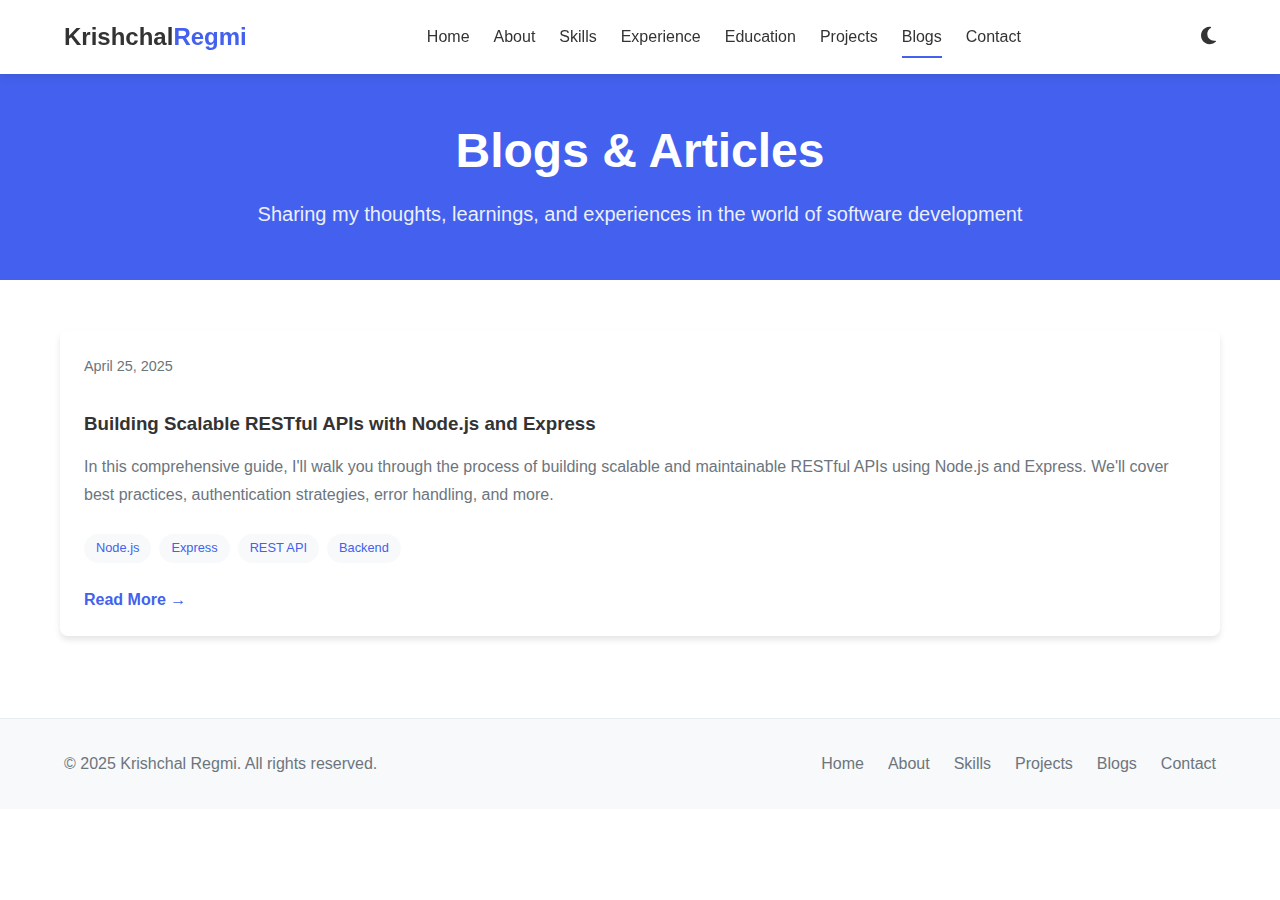
<file: blogs.html>
<!DOCTYPE html>
<html lang="en">
<head>
    <meta charset="UTF-8">
    <meta name="viewport" content="width=device-width, initial-scale=1.0">
    <title>Krishchal Regmi - Blogs</title>
    <meta name="description" content="Blogs by Krishchal Regmi, Full Stack Developer with expertise in MERN stack">
    <link rel="stylesheet" href="assets/css/styles.css">
    <link rel="stylesheet" href="assets/css/animations.css">
    <link rel="stylesheet" href="assets/css/responsive.css">
    <link rel="stylesheet" href="https://cdnjs.cloudflare.com/ajax/libs/font-awesome/6.4.0/css/all.min.css">
    <style>
        /* Additional Blog Page Specific Styles */
        .blog-header {
            padding: 120px 0 50px;
            background-color: var(--primary-color);
            color: white;
            text-align: center;
        }
        
        .blog-title {
            font-size: 3rem;
            margin-bottom: 1rem;
        }
        
        .blog-subtitle {
            font-size: 1.25rem;
            max-width: 800px;
            margin: 0 auto;
            opacity: 0.9;
        }
        
        .blogs-container {
            max-width: 1200px;
            margin: 0 auto;
            padding: 50px 20px;
        }
        
        .blog-card {
            background-color: var(--background-color);
            border-radius: var(--border-radius-md);
            box-shadow: var(--card-shadow);
            overflow: hidden;
            margin-bottom: 2rem;
            transition: all var(--transition-speed) var(--transition-timing);
        }
        
        .blog-card:hover {
            transform: translateY(-5px);
            box-shadow: 0 12px 20px rgba(0, 0, 0, 0.1);
        }
        
        .blog-image {
            width: 100%;
            height: 250px;
            background-color: var(--secondary-background);
            display: flex;
            align-items: center;
            justify-content: center;
            overflow: hidden;
        }
        
        .blog-image img {
            width: 100%;
            height: 100%;
            object-fit: cover;
        }
        
        .blog-content {
            padding: 1.5rem;
        }
        
        .blog-date {
            font-size: 0.9rem;
            color: var(--secondary-text-color);
            margin-bottom: 0.5rem;
        }
        
        .blog-card h3 {
            margin-bottom: 1rem;
            color: var(--text-color);
        }
        
        .blog-excerpt {
            color: var(--secondary-text-color);
            margin-bottom: 1.5rem;
            line-height: 1.6;
        }
        
        .blog-tags {
            display: flex;
            flex-wrap: wrap;
            gap: 0.5rem;
            margin-bottom: 1.5rem;
        }
        
        .blog-tag {
            background-color: var(--secondary-background);
            color: var(--primary-color);
            padding: 0.25rem 0.75rem;
            border-radius: 50px;
            font-size: 0.8rem;
        }
        
        .read-more {
            display: inline-block;
            color: var(--primary-color);
            font-weight: 600;
            position: relative;
            transition: all var(--transition-speed) var(--transition-timing);
        }
        
        .read-more::after {
            content: '';
            position: absolute;
            bottom: -2px;
            left: 0;
            width: 100%;
            height: 2px;
            background-color: var(--primary-color);
            transform: scaleX(0);
            transform-origin: right;
            transition: transform var(--transition-speed) var(--transition-timing);
        }
        
        .read-more:hover {
            color: var(--secondary-color);
        }
        
        .read-more:hover::after {
            transform: scaleX(1);
            transform-origin: left;
            background-color: var(--secondary-color);
        }
        
        .full-blog {
            max-width: 800px;
            margin: 0 auto;
            padding: 2rem;
            background-color: var(--background-color);
            border-radius: var(--border-radius-md);
            box-shadow: var(--card-shadow);
        }
        
        .full-blog h1 {
            margin-bottom: 1rem;
        }
        
        .blog-meta {
            display: flex;
            align-items: center;
            gap: 1rem;
            margin-bottom: 2rem;
            color: var(--secondary-text-color);
        }
        
        .blog-author {
            display: flex;
            align-items: center;
            gap: 0.5rem;
        }
        
        .author-avatar {
            width: 40px;
            height: 40px;
            border-radius: 50%;
            overflow: hidden;
        }
        
        .author-avatar img {
            width: 100%;
            height: 100%;
            object-fit: cover;
        }
        
        .blog-content p {
            margin-bottom: 1.5rem;
            line-height: 1.8;
        }
        
        .blog-content h2, .blog-content h3 {
            margin-top: 2rem;
            margin-bottom: 1rem;
        }
        
        .blog-content ul, .blog-content ol {
            margin-bottom: 1.5rem;
            padding-left: 1.5rem;
        }
        
        .blog-content li {
            margin-bottom: 0.5rem;
        }
        
        .blog-content blockquote {
            border-left: 4px solid var(--primary-color);
            padding-left: 1rem;
            margin-left: 0;
            margin-right: 0;
            margin-bottom: 1.5rem;
            font-style: italic;
            color: var(--secondary-text-color);
        }
        
        .blog-content img {
            max-width: 100%;
            height: auto;
            margin: 1.5rem 0;
            border-radius: var(--border-radius-md);
        }
        
        .blog-content code {
            background-color: var(--secondary-background);
            padding: 0.2rem 0.4rem;
            border-radius: var(--border-radius-sm);
            font-family: monospace;
        }
        
        .blog-content pre {
            background-color: var(--secondary-background);
            padding: 1rem;
            border-radius: var(--border-radius-md);
            overflow-x: auto;
            margin-bottom: 1.5rem;
            position: relative;
        }
        
        .blog-content pre code {
            background-color: transparent;
            padding: 0;
        }
        
        .copy-button {
            position: absolute;
            top: 0.5rem;
            right: 0.5rem;
            background-color: var(--primary-color);
            color: white;
            border: none;
            border-radius: var(--border-radius-sm);
            padding: 0.25rem 0.5rem;
            font-size: 0.75rem;
            cursor: pointer;
            opacity: 0.7;
            transition: opacity 0.3s ease;
        }
        
        .copy-button:hover {
            opacity: 1;
        }
        
        .code-container {
            position: relative;
        }
        
        .back-to-blogs {
            display: inline-block;
            margin-top: 2rem;
            color: var(--primary-color);
            font-weight: 600;
        }
        
        .back-to-blogs i {
            margin-right: 0.5rem;
        }
    </style>
</head>
<body class="light-mode">
    <header>
        <nav class="navbar">
            <div class="logo">
                <h1>Krishchal<span class="accent">Regmi</span></h1>
            </div>
            <div class="nav-links">
                <a href="index.html#home" class="nav-link">Home</a>
                <a href="index.html#about" class="nav-link">About</a>
                <a href="index.html#skills" class="nav-link">Skills</a>
                <a href="index.html#experience" class="nav-link">Experience</a>
                <a href="index.html#education" class="nav-link">Education</a>
                <a href="index.html#projects" class="nav-link">Projects</a>
                <a href="blogs.html" class="nav-link active">Blogs</a>
                <a href="index.html#contact" class="nav-link">Contact</a>
            </div>
            <div class="theme-toggle">
                <button id="theme-toggle-btn" aria-label="Toggle dark/light mode">
                    <i class="fas fa-moon"></i>
                </button>
            </div>
            <div class="menu-toggle">
                <button id="menu-toggle-btn" aria-label="Toggle navigation menu">
                    <i class="fas fa-bars"></i>
                </button>
            </div>
        </nav>
    </header>

    <main>
        <section class="blog-header">
            <div class="container">
                <h1 class="blog-title">Blogs & Articles</h1>
                <p class="blog-subtitle">Sharing my thoughts, learnings, and experiences in the world of software development</p>
            </div>
        </section>

        <section class="blogs-container">
            <!-- Blog Post -->
            <div class="blog-card">
                <div class="blog-content">
                    <p class="blog-date">April 25, 2025</p>
                    <h3>Building Scalable RESTful APIs with Node.js and Express</h3>
                    <p class="blog-excerpt">In this comprehensive guide, I'll walk you through the process of building scalable and maintainable RESTful APIs using Node.js and Express. We'll cover best practices, authentication strategies, error handling, and more.</p>
                    <div class="blog-tags">
                        <span class="blog-tag">Node.js</span>
                        <span class="blog-tag">Express</span>
                        <span class="blog-tag">REST API</span>
                        <span class="blog-tag">Backend</span>
                    </div>
                    <a href="#full-blog" class="read-more" onclick="showFullBlog()">Read More →</a>
                </div>
            </div>

            <!-- Full Blog Content (Hidden by default) -->
            <div id="full-blog" class="full-blog" style="display: none;">
                <h1>Building Scalable RESTful APIs with Node.js and Express</h1>
                <div class="blog-meta">
                    <div class="blog-author">
                        <div class="author-avatar">
                            <img src="assets/images/profile.jpg" alt="Krishchal Regmi">
                        </div>
                        <span>Krishchal Regmi</span>
                    </div>
                    <span>|</span>
                    <span>April 25, 2025</span>
                </div>
                
                <div class="blog-content">
                    <p>RESTful APIs are the backbone of modern web applications, enabling seamless communication between frontend and backend systems. In this article, I'll share my experience building robust and scalable APIs using Node.js and Express.</p>
                    
                    <h2>Getting Started with Express</h2>
                    <p>Express is a minimal and flexible Node.js web application framework that provides a robust set of features for web and mobile applications. Setting up a basic Express server is straightforward:</p>
                    
                    <pre><code>const express = require('express');
const app = express();
const PORT = process.env.PORT || 5000;

app.use(express.json());

app.get('/', (req, res) => {
  res.send('Hello World!');
});

app.listen(PORT, () => {
  console.log(`Server running on port ${PORT}`);
});</code></pre>
                    
                    <h2>Structuring Your API</h2>
                    <p>As your API grows, organization becomes crucial. I recommend using a modular approach with separate files for routes, controllers, models, and middleware:</p>
                    
                    <pre><code>project/
  ├── config/
  ├── controllers/
  ├── models/
  ├── routes/
  ├── middleware/
  ├── utils/
  ├── app.js
  └── server.js</code></pre>
                    
                    <h2>Authentication and Authorization</h2>
                    <p>Security is paramount when building APIs. Implementing JWT (JSON Web Tokens) for authentication provides a stateless and secure way to authenticate users:</p>
                    
                    <pre><code>const jwt = require('jsonwebtoken');

// Generate token
const generateToken = (user) => {
  return jwt.sign(
    { id: user.id, email: user.email },
    process.env.JWT_SECRET,
    { expiresIn: '30d' }
  );
};

// Auth middleware
const protect = async (req, res, next) => {
  let token;
  
  if (req.headers.authorization && 
      req.headers.authorization.startsWith('Bearer')) {
    try {
      token = req.headers.authorization.split(' ')[1];
      const decoded = jwt.verify(token, process.env.JWT_SECRET);
      req.user = await User.findById(decoded.id).select('-password');
      next();
    } catch (error) {
      res.status(401).json({ message: 'Not authorized' });
    }
  }
  
  if (!token) {
    res.status(401).json({ message: 'Not authorized, no token' });
  }
};</code></pre>
                    
                    <h2>Error Handling</h2>
                    <p>Proper error handling ensures your API remains robust even when things go wrong. I create a centralized error handler middleware:</p>
                    
                    <pre><code>// Custom error class
class AppError extends Error {
  constructor(message, statusCode) {
    super(message);
    this.statusCode = statusCode;
    this.status = `${statusCode}`.startsWith('4') ? 'fail' : 'error';
    this.isOperational = true;
    Error.captureStackTrace(this, this.constructor);
  }
}

// Error handler middleware
const errorHandler = (err, req, res, next) => {
  err.statusCode = err.statusCode || 500;
  err.status = err.status || 'error';
  
  if (process.env.NODE_ENV === 'development') {
    res.status(err.statusCode).json({
      status: err.status,
      error: err,
      message: err.message,
      stack: err.stack
    });
  } else if (process.env.NODE_ENV === 'production') {
    if (err.isOperational) {
      res.status(err.statusCode).json({
        status: err.status,
        message: err.message
      });
    } else {
      console.error('ERROR 💥', err);
      res.status(500).json({
        status: 'error',
        message: 'Something went wrong'
      });
    }
  }
};</code></pre>
                    
                    <h2>Request Validation</h2>
                    <p>Validating incoming requests helps prevent bad data from entering your system. Using a library like Joi makes this process simple:</p>
                    
                    <pre><code>const Joi = require('joi');

const validateUser = (req, res, next) => {
  const schema = Joi.object({
    name: Joi.string().min(3).max(50).required(),
    email: Joi.string().email().required(),
    password: Joi.string().min(6).required()
  });
  
  const { error } = schema.validate(req.body);
  if (error) {
    return res.status(400).json({ message: error.details[0].message });
  }
  
  next();
};</code></pre>
                    
                    <h2>Rate Limiting</h2>
                    <p>To protect your API from abuse, implementing rate limiting is essential:</p>
                    
                    <pre><code>const rateLimit = require('express-rate-limit');

const apiLimiter = rateLimit({
  windowMs: 15 * 60 * 1000, // 15 minutes
  max: 100, // Limit each IP to 100 requests per windowMs
  message: 'Too many requests, please try again later'
});

app.use('/api', apiLimiter);</code></pre>
                    
                    <h2>Documentation</h2>
                    <p>A well-documented API is more accessible to other developers. I use Swagger to generate interactive documentation:</p>
                    
                    <pre><code>const swaggerJsDoc = require('swagger-jsdoc');
const swaggerUi = require('swagger-ui-express');

const swaggerOptions = {
  swaggerDefinition: {
    openapi: '3.0.0',
    info: {
      title: 'My API',
      version: '1.0.0',
      description: 'API Documentation'
    },
    servers: [
      {
        url: 'http://localhost:5000'
      }
    ]
  },
  apis: ['./routes/*.js']
};

const swaggerDocs = swaggerJsDoc(swaggerOptions);
app.use('/api-docs', swaggerUi.serve, swaggerUi.setup(swaggerDocs));</code></pre>
                    
                    <h2>Conclusion</h2>
                    <p>Building a scalable RESTful API with Node.js and Express involves more than just handling HTTP requests. It requires careful attention to architecture, security, error handling, and performance. By following these best practices, you can create a robust API that serves as a solid foundation for your applications.</p>
                    
                    <p>In future articles, I'll dive deeper into advanced topics like caching strategies, database optimization, and microservices architecture. Stay tuned!</p>
                </div>
                
                <a href="blogs.html" class="back-to-blogs"><i class="fas fa-arrow-left"></i>Back to Blogs</a>
            </div>
        </section>
    </main>

    <footer>
        <div class="footer-content">
            <div class="footer-text">
                <p>&copy; 2025 Krishchal Regmi. All rights reserved.</p>
            </div>
            <div class="footer-links">
                <a href="index.html#home">Home</a>
                <a href="index.html#about">About</a>
                <a href="index.html#skills">Skills</a>
                <a href="index.html#projects">Projects</a>
                <a href="blogs.html">Blogs</a>
                <a href="index.html#contact">Contact</a>
            </div>
        </div>
    </footer>

    <div class="resume-download">
        <a href="assets/resume/Krishchal_Regmi_Resume.pdf" download="Krishchal_Regmi_Resume.pdf" class="btn download-btn">
            <i class="fas fa-download"></i> Download Resume
        </a>
    </div>

    <script src="assets/js/main.js"></script>
    <script src="assets/js/theme.js"></script>
    <script>
        function showFullBlog() {
            document.querySelector('.blog-card').style.display = 'none';
            document.getElementById('full-blog').style.display = 'block';
            window.scrollTo(0, 0);
            
            // Add copy buttons to code blocks after showing the blog
            addCopyButtonsToCodeBlocks();
        }
        
        function addCopyButtonsToCodeBlocks() {
            const codeBlocks = document.querySelectorAll('pre');
            
            codeBlocks.forEach((codeBlock, index) => {
                // Create copy button
                const copyButton = document.createElement('button');
                copyButton.className = 'copy-button';
                copyButton.textContent = 'Copy';
                copyButton.setAttribute('aria-label', 'Copy code to clipboard');
                copyButton.setAttribute('data-index', index);
                
                // Add button to code block
                codeBlock.appendChild(copyButton);
                
                // Add click event
                copyButton.addEventListener('click', function() {
                    const code = this.parentElement.querySelector('code').innerText;
                    copyToClipboard(code, this);
                });
            });
        }
        
        function copyToClipboard(text, button) {
            // Create a temporary textarea element
            const textarea = document.createElement('textarea');
            textarea.value = text;
            document.body.appendChild(textarea);
            
            // Select and copy the text
            textarea.select();
            document.execCommand('copy');
            
            // Remove the textarea
            document.body.removeChild(textarea);
            
            // Provide visual feedback
            const originalText = button.textContent;
            button.textContent = 'Copied!';
            button.style.backgroundColor = '#4cc9f0'; // Change color to indicate success
            
            // Reset button after a delay
            setTimeout(() => {
                button.textContent = originalText;
                button.style.backgroundColor = '';
            }, 2000);
        }
        
        // Initialize copy buttons when the page loads
        document.addEventListener('DOMContentLoaded', function() {
            // Only add buttons if the blog is visible
            if (document.getElementById('full-blog').style.display !== 'none') {
                addCopyButtonsToCodeBlocks();
            }
        });
    </script>
</body>
</html>
</file>
<file: assets/css/styles.css>
/* 
* Main Stylesheet
* Author: Krishchal Regmi
* Version: 1.0
*/

/* =========== Base Styles =========== */
:root {
    /* Light Theme Colors */
    --primary-color: #4361ee;
    --secondary-color: #3a0ca3;
    --accent-color: #4cc9f0;
    --background-color: #ffffff;
    --secondary-background: #f8f9fa;
    --text-color: #333333;
    --secondary-text-color: #6c757d;
    --border-color: #e9ecef;
    --card-shadow: 0 4px 6px rgba(0, 0, 0, 0.1);
    
    /* Font Variables */
    --heading-font: 'Poppins', sans-serif;
    --body-font: 'Open Sans', sans-serif;
    
    /* Spacing */
    --spacing-xs: 0.25rem;
    --spacing-sm: 0.5rem;
    --spacing-md: 1rem;
    --spacing-lg: 1.5rem;
    --spacing-xl: 2rem;
    --spacing-xxl: 3rem;
    
    /* Transition */
    --transition-speed: 0.3s;
    --transition-timing: ease;
    
    /* Border Radius */
    --border-radius-sm: 4px;
    --border-radius-md: 8px;
    --border-radius-lg: 12px;
    --border-radius-xl: 20px;
    --border-radius-circle: 50%;
}

.dark-mode {
    --primary-color: #4cc9f0;
    --secondary-color: #4361ee;
    --accent-color: #3a0ca3;
    --background-color: #121212;
    --secondary-background: #1e1e1e;
    --text-color: #f8f9fa;
    --secondary-text-color: #adb5bd;
    --border-color: #2d2d2d;
    --card-shadow: 0 4px 6px rgba(0, 0, 0, 0.3);
}

/* Import Fonts */
@import url('https://fonts.googleapis.com/css2?family=Open+Sans:wght@300;400;600;700&family=Poppins:wght@300;400;500;600;700&display=swap');

/* Reset and Base Styles */
* {
    margin: 0;
    padding: 0;
    box-sizing: border-box;
}

html {
    scroll-behavior: smooth;
    font-size: 16px;
}

body {
    font-family: var(--body-font);
    background-color: var(--background-color);
    color: var(--text-color);
    line-height: 1.6;
    overflow-x: hidden;
    transition: background-color var(--transition-speed) var(--transition-timing),
                color var(--transition-speed) var(--transition-timing);
}

h1, h2, h3, h4, h5, h6 {
    font-family: var(--heading-font);
    font-weight: 600;
    margin-bottom: var(--spacing-md);
    line-height: 1.3;
}

a {
    text-decoration: none;
    color: var(--primary-color);
    transition: color var(--transition-speed) var(--transition-timing);
}

a:hover {
    color: var(--secondary-color);
}

ul, ol {
    list-style-position: inside;
    margin-bottom: var(--spacing-md);
}

img {
    max-width: 100%;
    height: auto;
}

section {
    padding: var(--spacing-xxl) 0;
}

.container {
    width: 100%;
    max-width: 1200px;
    margin: 0 auto;
    padding: 0 var(--spacing-lg);
}

.section-header {
    text-align: center;
    margin-bottom: var(--spacing-xxl);
}

.section-header h2 {
    font-size: 2.5rem;
    position: relative;
    display: inline-block;
    margin-bottom: var(--spacing-md);
}

.separator {
    height: 4px;
    width: 70px;
    background: var(--primary-color);
    margin: 0 auto;
    position: relative;
}

.separator::before, .separator::after {
    content: '';
    position: absolute;
    height: 4px;
    width: 30px;
    background: var(--accent-color);
    top: 0;
}

.separator::before {
    left: -40px;
}

.separator::after {
    right: -40px;
}

.btn {
    display: inline-block;
    padding: 0.75rem 1.5rem;
    border-radius: var(--border-radius-md);
    font-weight: 600;
    text-align: center;
    cursor: pointer;
    transition: all var(--transition-speed) var(--transition-timing);
    border: none;
    outline: none;
}

.primary-btn {
    background-color: var(--primary-color);
    color: white;
}

.primary-btn:hover {
    background-color: var(--secondary-color);
    color: white;
    transform: translateY(-3px);
    box-shadow: 0 5px 15px rgba(0, 0, 0, 0.1);
}

.secondary-btn {
    background-color: transparent;
    color: var(--primary-color);
    border: 2px solid var(--primary-color);
}

.secondary-btn:hover {
    background-color: var(--primary-color);
    color: white;
    transform: translateY(-3px);
    box-shadow: 0 5px 15px rgba(0, 0, 0, 0.1);
}

.accent {
    color: var(--primary-color);
}

/* =========== Navigation =========== */
header {
    position: fixed;
    top: 0;
    left: 0;
    width: 100%;
    z-index: 1000;
    background-color: var(--background-color);
    box-shadow: 0 2px 10px rgba(0, 0, 0, 0.1);
    transition: background-color var(--transition-speed) var(--transition-timing),
                box-shadow var(--transition-speed) var(--transition-timing);
}

.navbar {
    display: flex;
    justify-content: space-between;
    align-items: center;
    padding: 1rem 5%;
    max-width: 1400px;
    margin: 0 auto;
}

.logo h1 {
    font-size: 1.5rem;
    font-weight: 700;
    margin-bottom: 0;
}

.nav-links {
    display: flex;
    gap: 1.5rem;
}

.nav-link {
    color: var(--text-color);
    font-weight: 500;
    position: relative;
    padding: 0.5rem 0;
}

.nav-link::after {
    content: '';
    position: absolute;
    width: 0;
    height: 2px;
    bottom: 0;
    left: 0;
    background-color: var(--primary-color);
    transition: width var(--transition-speed) var(--transition-timing);
}

.nav-link:hover::after,
.nav-link.active::after {
    width: 100%;
}

.theme-toggle {
    display: flex;
    align-items: center;
}

#theme-toggle-btn {
    background: transparent;
    border: none;
    cursor: pointer;
    font-size: 1.25rem;
    color: var(--text-color);
    transition: color var(--transition-speed) var(--transition-timing);
}

#theme-toggle-btn:hover {
    color: var(--primary-color);
}

.menu-toggle {
    display: none;
}

/* =========== Hero Section =========== */
.hero-section {
    position: relative;
    min-height: 100vh;
    background-image: url('https://images.unsplash.com/photo-1519389950473-47ba0277781c');
    background-size: cover;
    background-position: center;
    display: flex;
    align-items: center;
    justify-content: center;
    text-align: center;
    padding-top: 80px;
}

.hero-section::before {
    content: '';
    position: absolute;
    top: 0;
    left: 0;
    width: 100%;
    height: 100%;
    background-color: rgba(0, 0, 0, 0.7);
    z-index: 1;
}

.hero-content {
    position: relative;
    z-index: 2;
    max-width: 900px;
    margin: 0 auto;
    padding: 0 var(--spacing-lg);
    display: flex;
    flex-direction: column;
    align-items: center;
}

.hero-image {
    margin-bottom: var(--spacing-xl);
}

.profile-image {
    width: 180px;
    height: 180px;
    border-radius: var(--border-radius-circle);
    overflow: hidden;
    border: 4px solid var(--primary-color);
    box-shadow: 0 10px 20px rgba(0, 0, 0, 0.2);
}

.profile-placeholder {
    width: 100%;
    height: 100%;
    background-image: url('../images/profile.jpg');
    background-size: cover;
    background-position: center;
}

.hero-text {
    color: white;
}

.hero-text h1 {
    font-size: 3rem;
    margin-bottom: var(--spacing-sm);
}

.hero-text h2 {
    font-size: 1.5rem;
    font-weight: 400;
    color: var(--accent-color);
    margin-bottom: var(--spacing-md);
}

.hero-text p {
    font-size: 1.1rem;
    max-width: 700px;
    margin: 0 auto var(--spacing-xl);
}

.hero-cta {
    display: flex;
    gap: var(--spacing-md);
    justify-content: center;
    margin-bottom: var(--spacing-xl);
}

.social-links {
    display: flex;
    gap: var(--spacing-md);
}

.social-links a {
    display: flex;
    align-items: center;
    justify-content: center;
    width: 40px;
    height: 40px;
    border-radius: var(--border-radius-circle);
    background-color: rgba(255, 255, 255, 0.1);
    color: white;
    transition: all var(--transition-speed) var(--transition-timing);
}

.social-links a:hover {
    background-color: var(--primary-color);
    transform: translateY(-3px);
}

/* =========== About Section =========== */
.about-section {
    background-color: var(--secondary-background);
    padding: var(--spacing-xxl) 0;
}

.about-content {
    max-width: 800px;
    margin: 0 auto;
    padding: 0 var(--spacing-lg);
}

.about-text p {
    margin-bottom: var(--spacing-md);
    font-size: 1.1rem;
}

/* =========== Skills Section =========== */
.skills-section {
    padding: var(--spacing-xxl) 0;
}

.skills-content {
    max-width: 1100px;
    margin: 0 auto;
    padding: 0 var(--spacing-lg);
}

.skill-category {
    margin-bottom: var(--spacing-xl);
}

.skill-category h3 {
    font-size: 1.5rem;
    margin-bottom: var(--spacing-lg);
    padding-bottom: var(--spacing-sm);
    border-bottom: 2px solid var(--border-color);
    color: var(--primary-color);
}

.skill-items {
    display: flex;
    flex-wrap: wrap;
    gap: var(--spacing-md);
    justify-content: center;
    margin-top: var(--spacing-lg);
}

.skill-item {
    position: relative;
    display: inline-flex;
    align-items: center;
    gap: var(--spacing-sm);
    padding: 0.75rem 1.25rem;
    margin: 0.5rem;
    background: linear-gradient(135deg, var(--background-color) 0%, var(--secondary-background) 100%);
    border-radius: 50px;
    box-shadow: 0 4px 8px rgba(0, 0, 0, 0.05);
    border-left: 3px solid var(--primary-color);
    transition: all var(--transition-speed) var(--transition-timing);
}

.skill-item:hover {
    transform: translateY(-3px);
    box-shadow: 0 6px 12px rgba(0, 0, 0, 0.1);
    border-left: 3px solid var(--accent-color);
}

.skill-icon {
    font-size: 1.5rem;
    color: var(--primary-color);
    transition: all var(--transition-speed) var(--transition-timing);
}

.skill-item:hover .skill-icon {
    color: var(--accent-color);
    transform: rotate(10deg);
}

.skill-item h4 {
    margin-bottom: 0;
    font-weight: 500;
    font-size: 1rem;
}

/* Remove skill bars */
.skill-bar, .skill-progress {
    display: none;
}

/* =========== Experience Section =========== */
.experience-section {
    background-color: var(--secondary-background);
    padding: var(--spacing-xxl) 0;
}

.experience-content {
    max-width: 800px;
    margin: 0 auto;
    padding: 0 var(--spacing-lg);
}

.timeline {
    position: relative;
    padding: var(--spacing-md) 0;
}

.timeline::before {
    content: '';
    position: absolute;
    top: 0;
    left: 8px;
    height: 100%;
    width: 2px;
    background-color: var(--border-color);
}

.timeline-item {
    position: relative;
    padding-left: 45px;
    padding-bottom: var(--spacing-xl);
}

.timeline-dot {
    position: absolute;
    left: 0;
    top: 8px;
    width: 18px;
    height: 18px;
    border-radius: var(--border-radius-circle);
    background-color: var(--primary-color);
    z-index: 1;
}

.timeline-content {
    background-color: var(--background-color);
    padding: var(--spacing-lg);
    border-radius: var(--border-radius-md);
    box-shadow: var(--card-shadow);
}

.timeline-header {
    display: flex;
    justify-content: space-between;
    align-items: center;
    margin-bottom: var(--spacing-sm);
}

.timeline-header h3 {
    margin-bottom: 0;
    font-size: 1.2rem;
}

.timeline-date {
    font-weight: 600;
    color: var(--primary-color);
}

.timeline-content h4 {
    color: var(--secondary-text-color);
    font-weight: 500;
    margin-bottom: var(--spacing-md);
}

.timeline-details {
    margin-left: var(--spacing-md);
}

.timeline-details li {
    margin-bottom: var(--spacing-sm);
}

/* =========== Education Section =========== */
.education-section {
    padding: var(--spacing-xxl) 0;
}

.education-content {
    max-width: 800px;
    margin: 0 auto;
    padding: 0 var(--spacing-lg);
    display: grid;
    grid-template-columns: repeat(auto-fill, minmax(300px, 1fr));
    gap: var(--spacing-xl);
}

.education-item {
    background-color: var(--background-color);
    padding: var(--spacing-lg);
    border-radius: var(--border-radius-md);
    box-shadow: var(--card-shadow);
    display: flex;
    align-items: flex-start;
    gap: var(--spacing-md);
    transition: all var(--transition-speed) var(--transition-timing);
}

.education-item:hover {
    transform: translateY(-5px);
    box-shadow: 0 8px 15px rgba(0, 0, 0, 0.1);
}

.education-icon {
    font-size: 2rem;
    color: var(--primary-color);
}

.education-details h3 {
    margin-bottom: var(--spacing-xs);
}

.education-details h4 {
    color: var(--secondary-text-color);
    font-weight: 500;
    margin-bottom: 0;
}

/* =========== Projects Section =========== */
.projects-section {
    background-color: var(--secondary-background);
    padding: var(--spacing-xxl) 0;
}

.projects-content {
    max-width: 1200px;
    margin: 0 auto;
    padding: 0 var(--spacing-lg);
    display: grid;
    grid-template-columns: repeat(auto-fill, minmax(350px, 1fr));
    gap: var(--spacing-xl);
}

.project-card {
    background-color: var(--background-color);
    border-radius: var(--border-radius-md);
    box-shadow: var(--card-shadow);
    overflow: hidden;
    transition: all var(--transition-speed) var(--transition-timing);
}

.project-card:hover {
    transform: translateY(-5px);
    box-shadow: 0 12px 20px rgba(0, 0, 0, 0.1);
}

.project-header {
    padding: var(--spacing-lg);
    border-bottom: 1px solid var(--border-color);
    display: flex;
    justify-content: space-between;
    align-items: center;
}

.project-header h3 {
    margin-bottom: 0;
}

.project-links {
    display: flex;
    gap: var(--spacing-sm);
}

.project-link {
    font-size: 1.25rem;
    color: var(--primary-color);
    transition: color var(--transition-speed) var(--transition-timing);
}

.project-link:hover {
    color: var(--secondary-color);
}

.project-body {
    padding: var(--spacing-lg);
}

.project-body p {
    margin-bottom: var(--spacing-md);
}

.project-body h4 {
    margin-bottom: var(--spacing-sm);
}

.project-body ul {
    margin-bottom: var(--spacing-md);
}

.project-tech {
    display: flex;
    flex-wrap: wrap;
    gap: var(--spacing-sm);
    margin-top: var(--spacing-md);
}

.tech-badge {
    background-color: var(--secondary-background);
    color: var(--primary-color);
    padding: 0.25rem 0.5rem;
    border-radius: var(--border-radius-sm);
    font-size: 0.85rem;
    font-weight: 500;
}

/* =========== Contact Section =========== */
.contact-section {
    padding: var(--spacing-xxl) 0;
}

.contact-content {
    max-width: 1200px;
    margin: 0 auto;
    padding: 0 var(--spacing-lg);
    display: grid;
    grid-template-columns: repeat(auto-fit, minmax(300px, 1fr));
    gap: var(--spacing-xl);
}

.contact-info {
    display: grid;
    grid-template-columns: repeat(auto-fill, minmax(250px, 1fr));
    gap: var(--spacing-lg);
}

.contact-item {
    display: flex;
    align-items: flex-start;
    gap: var(--spacing-md);
}

.contact-icon {
    width: 50px;
    height: 50px;
    border-radius: var(--border-radius-circle);
    background-color: var(--primary-color);
    display: flex;
    align-items: center;
    justify-content: center;
    color: white;
    font-size: 1.25rem;
}

.contact-text h3 {
    margin-bottom: var(--spacing-xs);
}

.contact-text p {
    color: var(--secondary-text-color);
}

.contact-form {
    background-color: var(--background-color);
    padding: var(--spacing-xl);
    border-radius: var(--border-radius-md);
    box-shadow: var(--card-shadow);
}

.form-group {
    margin-bottom: var(--spacing-md);
}

.form-group label {
    display: block;
    margin-bottom: var(--spacing-xs);
    font-weight: 500;
}

.form-group input,
.form-group textarea {
    width: 100%;
    padding: 0.75rem;
    border: 1px solid var(--border-color);
    border-radius: var(--border-radius-sm);
    background-color: var(--background-color);
    color: var(--text-color);
    font-family: var(--body-font);
    transition: all var(--transition-speed) var(--transition-timing);
}

.form-group input:focus,
.form-group textarea:focus {
    outline: none;
    border-color: var(--primary-color);
    box-shadow: 0 0 0 3px rgba(67, 97, 238, 0.1);
}

/* =========== Footer =========== */
footer {
    background-color: var(--secondary-background);
    padding: var(--spacing-xl) 0;
    border-top: 1px solid var(--border-color);
}

.footer-content {
    max-width: 1200px;
    margin: 0 auto;
    padding: 0 var(--spacing-lg);
    display: flex;
    justify-content: space-between;
    align-items: center;
    flex-wrap: wrap;
    gap: var(--spacing-md);
}

.footer-text {
    color: var(--secondary-text-color);
}

.footer-links {
    display: flex;
    gap: var(--spacing-lg);
}

.footer-links a {
    color: var(--secondary-text-color);
    transition: color var(--transition-speed) var(--transition-timing);
}

.footer-links a:hover {
    color: var(--primary-color);
}

/* =========== Resume Download Button =========== */
.resume-download {
    position: fixed;
    bottom: 2rem;
    right: 2rem;
    z-index: 100;
}

.download-btn {
    display: flex;
    align-items: center;
    gap: 0.5rem;
    background-color: var(--primary-color);
    color: white;
    padding: 0.75rem 1.25rem;
    border-radius: var(--border-radius-md);
    box-shadow: 0 4px 10px rgba(0, 0, 0, 0.2);
    transition: all var(--transition-speed) var(--transition-timing);
}

.download-btn:hover {
    background-color: var(--secondary-color);
    transform: translateY(-3px);
    box-shadow: 0 6px 15px rgba(0, 0, 0, 0.2);
    color: white;
}
</file>
<file: assets/css/animations.css>
/* 
* Animations Stylesheet
* Author: Krishchal Regmi
* Version: 1.0
*/

/* =========== Keyframes =========== */
@keyframes fadeIn {
    from {
        opacity: 0;
    }
    to {
        opacity: 1;
    }
}

@keyframes fadeInUp {
    from {
        opacity: 0;
        transform: translateY(20px);
    }
    to {
        opacity: 1;
        transform: translateY(0);
    }
}

@keyframes fadeInDown {
    from {
        opacity: 0;
        transform: translateY(-20px);
    }
    to {
        opacity: 1;
        transform: translateY(0);
    }
}

@keyframes fadeInLeft {
    from {
        opacity: 0;
        transform: translateX(-20px);
    }
    to {
        opacity: 1;
        transform: translateX(0);
    }
}

@keyframes fadeInRight {
    from {
        opacity: 0;
        transform: translateX(20px);
    }
    to {
        opacity: 1;
        transform: translateX(0);
    }
}

@keyframes pulse {
    0% {
        transform: scale(1);
    }
    50% {
        transform: scale(1.05);
    }
    100% {
        transform: scale(1);
    }
}

@keyframes bounce {
    0%, 20%, 50%, 80%, 100% {
        transform: translateY(0);
    }
    40% {
        transform: translateY(-10px);
    }
    60% {
        transform: translateY(-5px);
    }
}

@keyframes slideInFromBottom {
    0% {
        transform: translateY(50px);
        opacity: 0;
    }
    100% {
        transform: translateY(0);
        opacity: 1;
    }
}

/* =========== Animation Classes =========== */
.animate {
    opacity: 0;
}

.animate.fade-in {
    animation: fadeIn 1s ease forwards;
}

.animate.fade-in-up {
    animation: fadeInUp 1s ease forwards;
}

.animate.fade-in-down {
    animation: fadeInDown 1s ease forwards;
}

.animate.fade-in-left {
    animation: fadeInLeft 1s ease forwards;
}

.animate.fade-in-right {
    animation: fadeInRight 1s ease forwards;
}

.animate.pulse {
    animation: pulse 2s infinite;
}

.animate.bounce {
    animation: bounce 2s infinite;
}

/* Delay Classes */
.delay-100 {
    animation-delay: 0.1s;
}

.delay-200 {
    animation-delay: 0.2s;
}

.delay-300 {
    animation-delay: 0.3s;
}

.delay-400 {
    animation-delay: 0.4s;
}

.delay-500 {
    animation-delay: 0.5s;
}

.delay-600 {
    animation-delay: 0.6s;
}

.delay-700 {
    animation-delay: 0.7s;
}

.delay-800 {
    animation-delay: 0.8s;
}

.delay-900 {
    animation-delay: 0.9s;
}

.delay-1000 {
    animation-delay: 1s;
}

/* Animated Elements */
.hero-content {
    animation: fadeIn 1.5s ease-in-out;
}

.profile-image {
    animation: fadeInDown 1.2s ease-in-out;
}

.hero-text h1 {
    animation: fadeInUp 1.2s ease-in-out 0.3s forwards;
    opacity: 0;
    animation-fill-mode: forwards;
}

.hero-text h2 {
    animation: fadeInUp 1.2s ease-in-out 0.5s forwards;
    opacity: 0;
    animation-fill-mode: forwards;
}

.hero-text p {
    animation: fadeInUp 1.2s ease-in-out 0.7s forwards;
    opacity: 0;
    animation-fill-mode: forwards;
}

.hero-cta {
    animation: fadeInUp 1.2s ease-in-out 0.9s forwards;
    opacity: 0;
    animation-fill-mode: forwards;
}

.social-links {
    animation: fadeInUp 1.2s ease-in-out 1.1s forwards;
    opacity: 0;
    animation-fill-mode: forwards;
}

.section-header {
    opacity: 0;
    transform: translateY(20px);
    transition: opacity 0.8s ease, transform 0.8s ease;
}

.section-header.visible {
    opacity: 1;
    transform: translateY(0);
}

.skills-content, .about-content, .experience-content, 
.education-content, .projects-content, .contact-content {
    opacity: 0;
    transform: translateY(30px);
    transition: opacity 1s ease, transform 1s ease;
}

.skills-content.visible, .about-content.visible, .experience-content.visible,
.education-content.visible, .projects-content.visible, .contact-content.visible {
    opacity: 1;
    transform: translateY(0);
}

.skill-item, .project-card, .education-item, .timeline-item, .contact-item {
    opacity: 0;
    transform: translateY(20px);
    transition: opacity 0.6s ease, transform 0.6s ease;
}

.skill-item.visible, .project-card.visible, .education-item.visible, 
.timeline-item.visible, .contact-item.visible {
    opacity: 1;
    transform: translateY(0);
}

/* Stagger delays for grid items */
.skill-item:nth-child(1), .project-card:nth-child(1), 
.education-item:nth-child(1), .contact-item:nth-child(1) {
    transition-delay: 0.1s;
}

.skill-item:nth-child(2), .project-card:nth-child(2), 
.education-item:nth-child(2), .contact-item:nth-child(2) {
    transition-delay: 0.2s;
}

.skill-item:nth-child(3), .project-card:nth-child(3), 
.education-item:nth-child(3), .contact-item:nth-child(3) {
    transition-delay: 0.3s;
}

.skill-item:nth-child(4), .project-card:nth-child(4), 
.education-item:nth-child(4), .contact-item:nth-child(4) {
    transition-delay: 0.4s;
}

.skill-item:nth-child(5), .project-card:nth-child(5) {
    transition-delay: 0.5s;
}

.skill-item:nth-child(6), .project-card:nth-child(6) {
    transition-delay: 0.6s;
}

.skill-item:nth-child(7) {
    transition-delay: 0.7s;
}

.skill-item:nth-child(8) {
    transition-delay: 0.8s;
}

/* Resume download button animation */
.resume-download {
    animation: slideInFromBottom 1s ease-in-out 1.5s forwards;
    opacity: 0;
    animation-fill-mode: forwards;
}

.download-btn {
    animation: pulse 2s infinite;
    animation-delay: 3s;
}
</file>
<file: assets/css/responsive.css>
/* 
* Responsive Stylesheet
* Author: Krishchal Regmi
* Version: 1.0
*/

/* =========== Responsive Styles =========== */

/* Extra Large Devices (large desktops, 1200px and up) */
@media (max-width: 1200px) {
    .projects-content {
        grid-template-columns: repeat(auto-fill, minmax(300px, 1fr));
    }
}

/* Large Devices (desktops, 992px and up) */
@media (max-width: 992px) {
    .hero-text h1 {
        font-size: 2.5rem;
    }
    
    .hero-text h2 {
        font-size: 1.25rem;
    }
    
    .section-header h2 {
        font-size: 2rem;
    }
    
    .skills-content,
    .projects-content {
        grid-template-columns: repeat(auto-fill, minmax(250px, 1fr));
    }
    
    .contact-content {
        grid-template-columns: 1fr;
        gap: var(--spacing-xl);
    }
    
    .contact-info {
        order: 2;
    }
    
    .contact-form {
        order: 1;
    }
}

/* Medium Devices (tablets, 768px and up) */
@media (max-width: 768px) {
    .navbar {
        position: relative;
    }
    
    .nav-links {
        position: absolute;
        top: 100%;
        left: 0;
        width: 100%;
        flex-direction: column;
        background-color: var(--background-color);
        box-shadow: 0 5px 10px rgba(0, 0, 0, 0.1);
        padding: 1rem 0;
        gap: 0;
        transform: translateY(-100%);
        opacity: 0;
        visibility: hidden;
        transition: all var(--transition-speed) var(--transition-timing);
        z-index: 1000;
    }
    
    .nav-links.active {
        transform: translateY(0);
        opacity: 1;
        visibility: visible;
    }
    
    .nav-link {
        display: block;
        padding: 0.75rem 2rem;
        width: 100%;
        text-align: center;
    }
    
    .nav-link::after {
        display: none;
    }
    
    .menu-toggle {
        display: block;
    }
    
    #menu-toggle-btn {
        background: transparent;
        border: none;
        cursor: pointer;
        font-size: 1.25rem;
        color: var(--text-color);
        transition: color var(--transition-speed) var(--transition-timing);
    }
    
    #menu-toggle-btn:hover {
        color: var(--primary-color);
    }
    
    .hero-content {
        flex-direction: column;
    }
    
    .hero-image {
        margin-bottom: var(--spacing-xl);
    }
    
    .hero-text h1 {
        font-size: 2rem;
    }
    
    .hero-text p {
        font-size: 1rem;
    }
    
    .section-header h2 {
        font-size: 1.75rem;
    }
    
    .education-content {
        grid-template-columns: 1fr;
    }
    
    .projects-content {
        grid-template-columns: 1fr;
    }
    
    .footer-content {
        flex-direction: column;
        text-align: center;
        gap: var(--spacing-lg);
    }
    
    .footer-links {
        justify-content: center;
    }
}

/* Small Devices (landscape phones, 576px and up) */
@media (max-width: 576px) {
    .hero-text h1 {
        font-size: 1.75rem;
    }
    
    .hero-text h2 {
        font-size: 1.1rem;
    }
    
    .hero-cta {
        flex-direction: column;
        gap: var(--spacing-md);
    }
    
    .btn {
        width: 100%;
    }
    
    .profile-image {
        width: 150px;
        height: 150px;
    }
    
    .section-header h2 {
        font-size: 1.5rem;
    }
    
    .timeline-header {
        flex-direction: column;
        align-items: flex-start;
        gap: var(--spacing-xs);
    }
    
    .skill-items,
    .contact-info {
        grid-template-columns: 1fr;
    }
    
    .resume-download {
        bottom: 1rem;
        right: 1rem;
    }
    
    .download-btn {
        padding: 0.5rem 1rem;
        font-size: 0.9rem;
    }
}

/* Extra Small Devices (portrait phones, less than 376px) */
@media (max-width: 375px) {
    .navbar {
        padding: 0.75rem 5%;
    }
    
    .logo h1 {
        font-size: 1.25rem;
    }
    
    .profile-image {
        width: 120px;
        height: 120px;
    }
    
    .hero-text h1 {
        font-size: 1.5rem;
    }
    
    .hero-text p {
        font-size: 0.9rem;
    }
    
    .social-links {
        gap: var(--spacing-sm);
    }
    
    .social-links a {
        width: 35px;
        height: 35px;
    }
    
    .section-header h2 {
        font-size: 1.25rem;
    }
    
    .footer-links {
        flex-wrap: wrap;
        gap: var(--spacing-md);
    }
}
</file>
